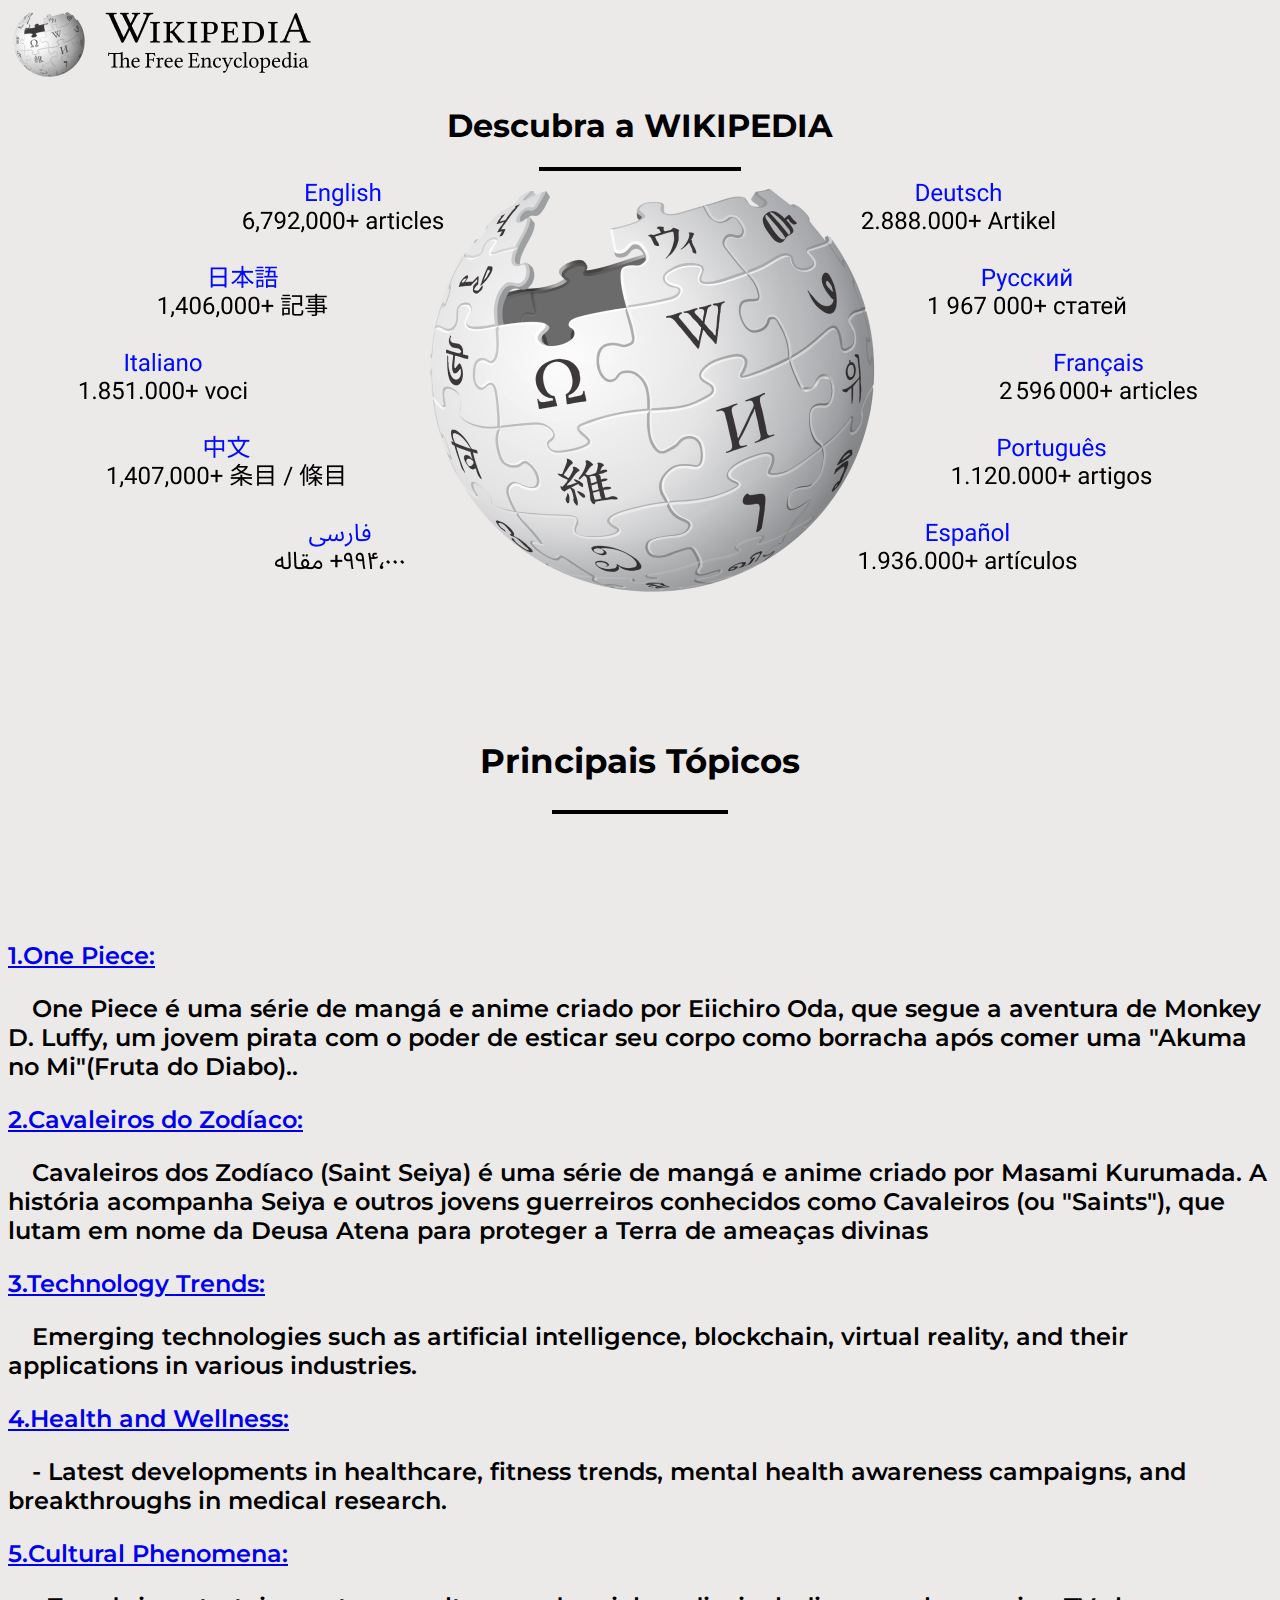
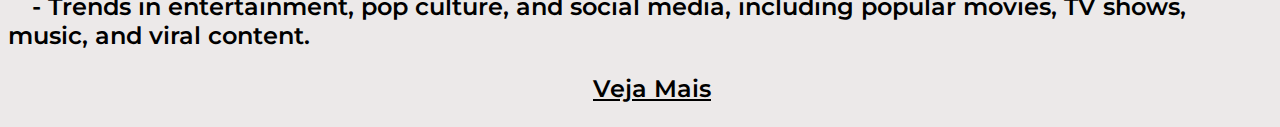
<file: index.html>
<!DOCTYPE html>
<html>
<head>
    <title>Wikipedia</title>
    <link rel="stylesheet" href="css.css">
    <link rel="preconnect" href="https://fonts.googleapis.com">
    <link rel="preconnect" href="https://fonts.gstatic.com" crossorigin>
    <link href="https://fonts.googleapis.com/css2?family=Montserrat:ital,wght@0,100..900;1,100..900&display=swap" rel="stylesheet">
</head>
<body>
         <img src="logoWiki.png" alt="">
    <div class="center">
        <h1>Descubra a WIKIPEDIA</h1>
        <hr class="LINHA11">
        <img src="mundoWiki.png" alt="">
        <h2 class="font">Principais Tópicos</h2>
        <hr class="LINHA22">
    </div>
    <div class="size">
        <a href="one piece.html">1.One Piece:</a>
        <p>One Piece é uma série de mangá e anime criado por Eiichiro Oda, que segue a aventura de Monkey D. Luffy, um jovem pirata com o poder  de esticar seu corpo como borracha após comer uma "Akuma no Mi"(Fruta do Diabo)..</p>
        <a href="cavaleiros.html">2.Cavaleiros do Zodíaco:</a>
        <p>Cavaleiros dos Zodíaco (Saint Seiya) é uma série de mangá e anime criado por Masami Kurumada. A história acompanha Seiya e outros jovens guerreiros conhecidos como Cavaleiros (ou "Saints"), que  lutam em nome da Deusa Atena para proteger a Terra de ameaças divinas</p>
        <a href="Technology Trends">3.Technology Trends:</a>
        <p>Emerging technologies such as artificial intelligence, blockchain, virtual reality, and their applications in various industries.</p>
        <a href="Health and Wellness">4.Health and Wellness:</a>
        <p>- Latest developments in healthcare, fitness trends, mental health awareness campaigns, and breakthroughs in medical research.</p>
        <a href="Cultural Phenomena">5.Cultural Phenomena:</a>
        <p>- Trends in entertainment, pop culture, and social media, including popular movies, TV shows, music, and viral content.</p>
        <p class="center"><u>Veja Mais</u></p>
    </div>
</body>
</html>
</file>
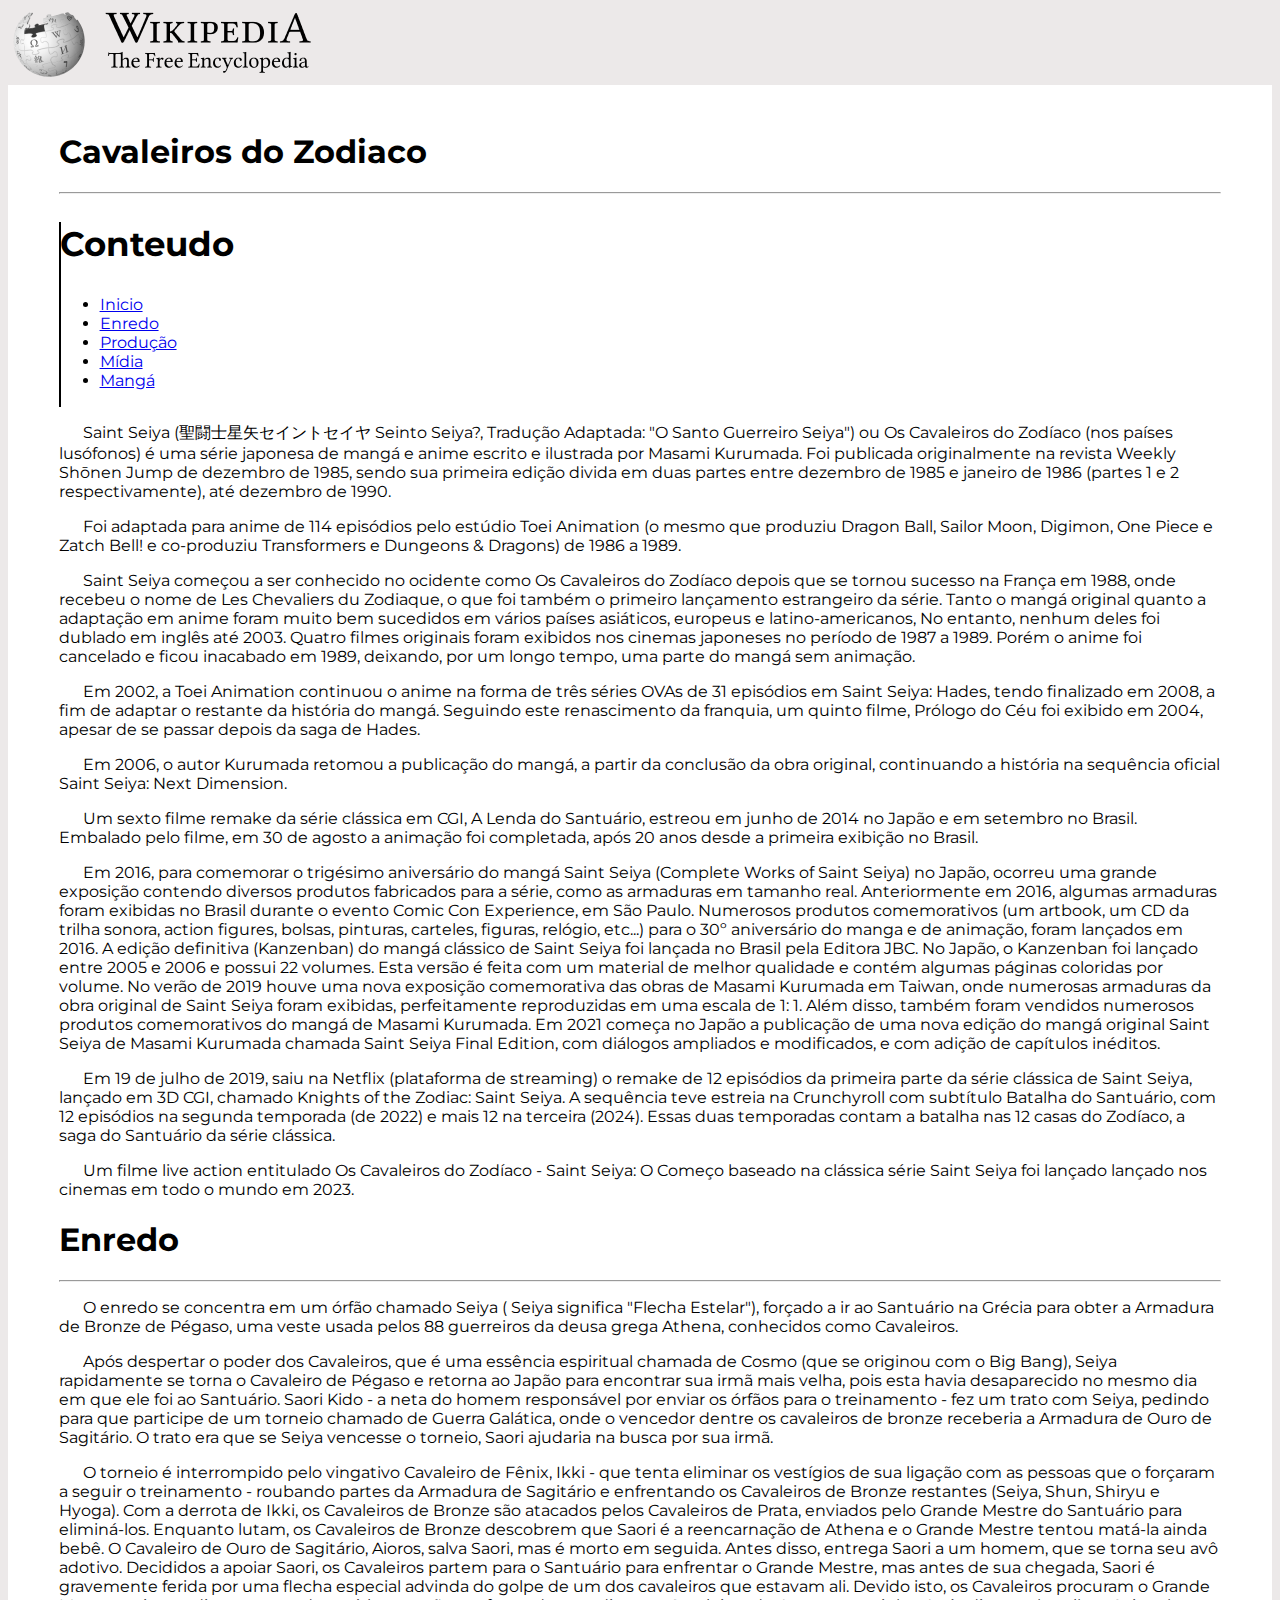
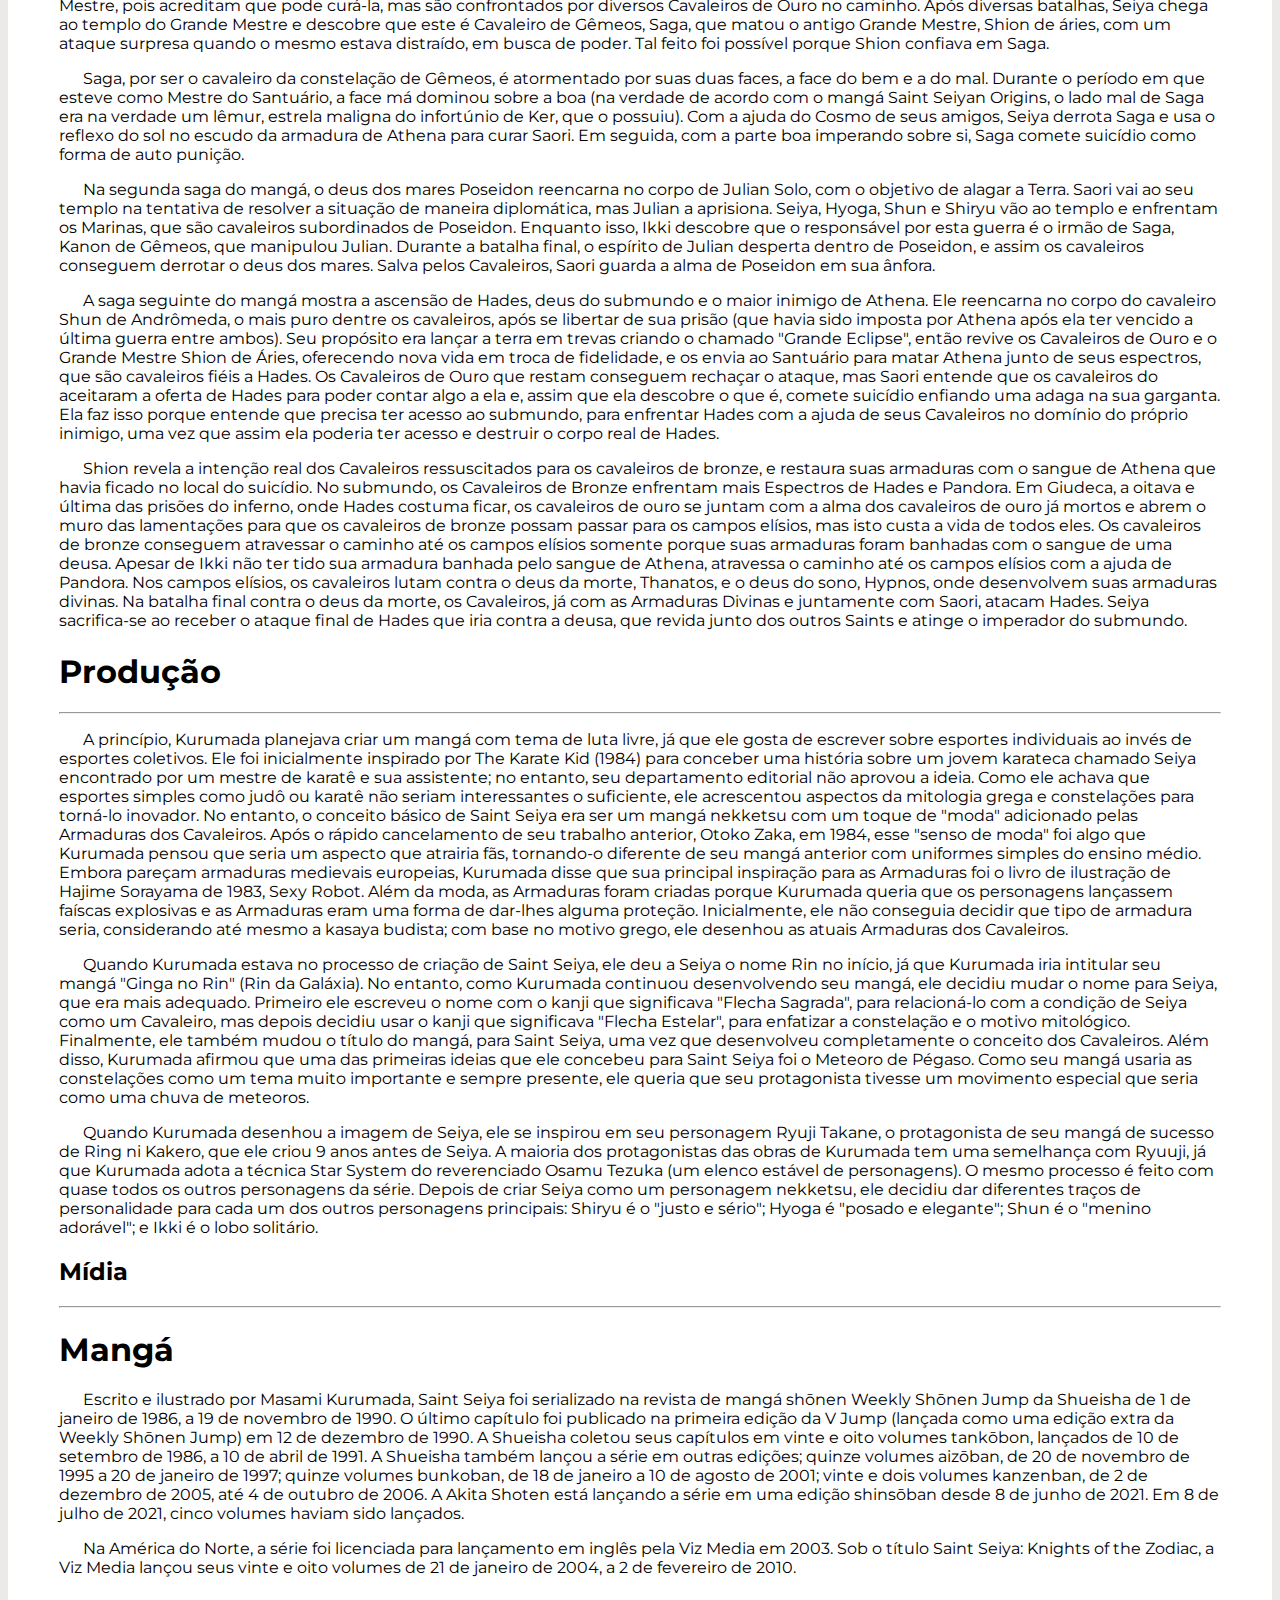
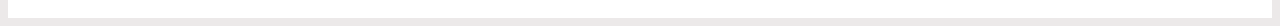
<file: cavaleiros.html>
<!DOCTYPE html>
<html>
    <head>
        <title>cavaleiros do zodiaco</title>
        <link rel="stylesheet" href="css.css">
        <link rel="stylesheet" href="css.css">
        <link rel="preconnect" href="https://fonts.googleapis.com">
        <link rel="preconnect" href="https://fonts.gstatic.com" crossorigin>
        <link href="https://fonts.googleapis.com/css2?family=Montserrat:ital,wght@0,100..900;1,100..900&display=swap" rel="stylesheet">
    </head>
    <body>
        <a href="index.html"><img src="logoWiki.png" alt="">
        </a>
        <div class= "w2">
            <h1>Cavaleiros do Zodiaco</h1> 
            <hr>
        
        
       
        
        <div class= "caixa-1">
            <h2 class= "CAIXA" > Conteudo </h2>
            <ul>
                <li><a href = "#in" >Inicio</a></li>
                <li><a href = "#hs" >Enredo</a></li>
                <li><a href = "#pr" >Produção</a></li>
                <li><a href = "#md" > Mídia</a></li>
                <li><a href = "#ma" > Mangá</a></li>
            </ul>
        </div>
        <p id = "in"> Saint Seiya (聖闘士星矢セイントセイヤ Seinto Seiya?, Tradução Adaptada: "O Santo Guerreiro Seiya") ou Os Cavaleiros do Zodíaco (nos países lusófonos) é uma série japonesa de mangá e anime escrito e ilustrada por Masami Kurumada. Foi publicada originalmente na revista Weekly Shōnen Jump de dezembro de 1985, sendo sua primeira edição divida em duas partes entre dezembro de 1985 e janeiro de 1986 (partes 1 e 2 respectivamente), até dezembro de 1990.</p>
        <p>Foi adaptada para anime de 114 episódios pelo estúdio Toei Animation (o mesmo que produziu Dragon Ball, Sailor Moon, Digimon, One Piece e Zatch Bell! e co-produziu Transformers e Dungeons & Dragons) de 1986 a 1989.</p>
        <p>Saint Seiya começou a ser conhecido no ocidente como Os Cavaleiros do Zodíaco depois que se tornou sucesso na França em 1988, onde recebeu o nome de Les Chevaliers du Zodiaque, o que foi também o primeiro lançamento estrangeiro da série. Tanto o mangá original quanto a adaptação em anime foram muito bem sucedidos em vários países asiáticos, europeus e latino-americanos, No entanto, nenhum deles foi dublado em inglês até 2003. Quatro filmes originais foram exibidos nos cinemas japoneses no período de 1987 a 1989. Porém o anime foi cancelado e ficou inacabado em 1989, deixando, por um longo tempo, uma parte do mangá sem animação.</p>
        <p>Em 2002, a Toei Animation continuou o anime na forma de três séries OVAs de 31 episódios em Saint Seiya: Hades, tendo finalizado em 2008, a fim de adaptar o restante da história do mangá. Seguindo este renascimento da franquia, um quinto filme, Prólogo do Céu foi exibido em 2004, apesar de se passar depois da saga de Hades.</p>
        <p>Em 2006, o autor Kurumada retomou a publicação do mangá, a partir da conclusão da obra original, continuando a história na sequência oficial Saint Seiya: Next Dimension.</p>
        <P>Um sexto filme remake da série clássica em CGI, A Lenda do Santuário, estreou em junho de 2014 no Japão e em setembro no Brasil. Embalado pelo filme, em 30 de agosto a animação foi completada, após 20 anos desde a primeira exibição no Brasil.</P>
        <p>Em 2016, para comemorar o trigésimo aniversário do mangá Saint Seiya (Complete Works of Saint Seiya) no Japão, ocorreu uma grande exposição contendo diversos produtos fabricados para a série, como as armaduras em tamanho real. Anteriormente em 2016, algumas armaduras foram exibidas no Brasil durante o evento Comic Con Experience, em São Paulo. Numerosos produtos comemorativos (um artbook, um CD da trilha sonora, action figures, bolsas, pinturas, carteles, figuras, relógio, etc...) para o 30º aniversário do manga e de animação, foram lançados em 2016. A edição definitiva (Kanzenban) do mangá clássico de Saint Seiya foi lançada no Brasil pela Editora JBC. No Japão, o Kanzenban foi lançado entre 2005 e 2006 e possui 22 volumes. Esta versão é feita com um material de melhor qualidade e contém algumas páginas coloridas por volume. No verão de 2019 houve uma nova exposição comemorativa das obras de Masami Kurumada em Taiwan, onde numerosas armaduras da obra original de Saint Seiya foram exibidas, perfeitamente reproduzidas em uma escala de 1: 1. Além disso, também foram vendidos numerosos produtos comemorativos do mangá de Masami Kurumada. Em 2021 começa no Japão a publicação de uma nova edição do mangá original Saint Seiya de Masami Kurumada chamada Saint Seiya Final Edition, com diálogos ampliados e modificados, e com adição de capítulos inéditos.</p>
        <p>Em 19 de julho de 2019, saiu na Netflix (plataforma de streaming) o remake de 12 episódios da primeira parte da série clássica de Saint Seiya, lançado em 3D CGI, chamado Knights of the Zodiac: Saint Seiya. A sequência teve estreia na Crunchyroll com subtítulo Batalha do Santuário, com 12 episódios na segunda temporada (de 2022) e mais 12 na terceira (2024). Essas duas temporadas contam a batalha nas 12 casas do Zodíaco, a saga do Santuário da série clássica.</p>
        <p>Um filme live action entitulado Os Cavaleiros do Zodíaco - Saint Seiya: O Começo baseado na clássica série Saint Seiya foi lançado lançado nos cinemas em todo o mundo em 2023.</p>
        <h1 id= "hs">Enredo</h1>
        <hr>
        <p>O enredo se concentra em um órfão chamado Seiya ( Seiya significa "Flecha Estelar"), forçado a ir ao Santuário na Grécia para obter a Armadura de Bronze de Pégaso, uma veste usada pelos 88 guerreiros da deusa grega Athena, conhecidos como Cavaleiros.</p>
        <p>Após despertar o poder dos Cavaleiros, que é uma essência espiritual chamada de Cosmo (que se originou com o Big Bang), Seiya rapidamente se torna o Cavaleiro de Pégaso e retorna ao Japão para encontrar sua irmã mais velha, pois esta havia desaparecido no mesmo dia em que ele foi ao Santuário. Saori Kido - a neta do homem responsável por enviar os órfãos para o treinamento - fez um trato com Seiya, pedindo para que participe de um torneio chamado de Guerra Galática, onde o vencedor dentre os cavaleiros de bronze receberia a Armadura de Ouro de Sagitário. O trato era que se Seiya vencesse o torneio, Saori ajudaria na busca por sua irmã.</p>
        <p>O torneio é interrompido pelo vingativo Cavaleiro de Fênix, Ikki - que tenta eliminar os vestígios de sua ligação com as pessoas que o forçaram a seguir o treinamento - roubando partes da Armadura de Sagitário e enfrentando os Cavaleiros de Bronze restantes (Seiya, Shun, Shiryu e Hyoga). Com a derrota de Ikki, os Cavaleiros de Bronze são atacados pelos Cavaleiros de Prata, enviados pelo Grande Mestre do Santuário para eliminá-los. Enquanto lutam, os Cavaleiros de Bronze descobrem que Saori é a reencarnação de Athena e o Grande Mestre tentou matá-la ainda bebê. O Cavaleiro de Ouro de Sagitário, Aioros, salva Saori, mas é morto em seguida. Antes disso, entrega Saori a um homem, que se torna seu avô adotivo. Decididos a apoiar Saori, os Cavaleiros partem para o Santuário para enfrentar o Grande Mestre, mas antes de sua chegada, Saori é gravemente ferida por uma flecha especial advinda do golpe de um dos cavaleiros que estavam ali. Devido isto, os Cavaleiros procuram o Grande Mestre, pois acreditam que pode curá-la, mas são confrontados por diversos Cavaleiros de Ouro no caminho. Após diversas batalhas, Seiya chega ao templo do Grande Mestre e descobre que este é Cavaleiro de Gêmeos, Saga, que matou o antigo Grande Mestre, Shion de áries, com um ataque surpresa quando o mesmo estava distraído, em busca de poder. Tal feito foi possível porque Shion confiava em Saga.</p>
        <p>Saga, por ser o cavaleiro da constelação de Gêmeos, é atormentado por suas duas faces, a face do bem e a do mal. Durante o período em que esteve como Mestre do Santuário, a face má dominou sobre a boa (na verdade de acordo com o mangá Saint Seiyan Origins, o lado mal de Saga era na verdade um lêmur, estrela maligna do infortúnio de Ker, que o possuiu). Com a ajuda do Cosmo de seus amigos, Seiya derrota Saga e usa o reflexo do sol no escudo da armadura de Athena para curar Saori. Em seguida, com a parte boa imperando sobre si, Saga comete suicídio como forma de auto punição.</p>
        <p>Na segunda saga do mangá, o deus dos mares Poseidon reencarna no corpo de Julian Solo, com o objetivo de alagar a Terra. Saori vai ao seu templo na tentativa de resolver a situação de maneira diplomática, mas Julian a aprisiona. Seiya, Hyoga, Shun e Shiryu vão ao templo e enfrentam os Marinas, que são cavaleiros subordinados de Poseidon. Enquanto isso, Ikki descobre que o responsável por esta guerra é o irmão de Saga, Kanon de Gêmeos, que manipulou Julian. Durante a batalha final, o espírito de Julian desperta dentro de Poseidon, e assim os cavaleiros conseguem derrotar o deus dos mares. Salva pelos Cavaleiros, Saori guarda a alma de Poseidon em sua ânfora.</p>
        <p>A saga seguinte do mangá mostra a ascensão de Hades, deus do submundo e o maior inimigo de Athena. Ele reencarna no corpo do cavaleiro Shun de Andrômeda, o mais puro dentre os cavaleiros, após se libertar de sua prisão (que havia sido imposta por Athena após ela ter vencido a última guerra entre ambos). Seu propósito era lançar a terra em trevas criando o chamado "Grande Eclipse", então revive os Cavaleiros de Ouro e o Grande Mestre Shion de Áries, oferecendo nova vida em troca de fidelidade, e os envia ao Santuário para matar Athena junto de seus espectros, que são cavaleiros fiéis a Hades. Os Cavaleiros de Ouro que restam conseguem rechaçar o ataque, mas Saori entende que os cavaleiros do aceitaram a oferta de Hades para poder contar algo a ela e, assim que ela descobre o que é, comete suicídio enfiando uma adaga na sua garganta. Ela faz isso porque entende que precisa ter acesso ao submundo, para enfrentar Hades com a ajuda de seus Cavaleiros no domínio do próprio inimigo, uma vez que assim ela poderia ter acesso e destruir o corpo real de Hades.</p>
        <p>Shion revela a intenção real dos Cavaleiros ressuscitados para os cavaleiros de bronze, e restaura suas armaduras com o sangue de Athena que havia ficado no local do suicídio. No submundo, os Cavaleiros de Bronze enfrentam mais Espectros de Hades e Pandora. Em Giudeca, a oitava e última das prisões do inferno, onde Hades costuma ficar, os cavaleiros de ouro se juntam com a alma dos cavaleiros de ouro já mortos e abrem o muro das lamentações para que os cavaleiros de bronze possam passar para os campos elísios, mas isto custa a vida de todos eles. Os cavaleiros de bronze conseguem atravessar o caminho até os campos elísios somente porque suas armaduras foram banhadas com o sangue de uma deusa. Apesar de Ikki não ter tido sua armadura banhada pelo sangue de Athena, atravessa o caminho até os campos elísios com a ajuda de Pandora. Nos campos elísios, os cavaleiros lutam contra o deus da morte, Thanatos, e o deus do sono, Hypnos, onde desenvolvem suas armaduras divinas. Na batalha final contra o deus da morte, os Cavaleiros, já com as Armaduras Divinas e juntamente com Saori, atacam Hades. Seiya sacrifica-se ao receber o ataque final de Hades que iria contra a deusa, que revida junto dos outros Saints e atinge o imperador do submundo.</p>
        <h1 id ="pr">Produção</h1>
        <hr>
        <p>A princípio, Kurumada planejava criar um mangá com tema de luta livre, já que ele gosta de escrever sobre esportes individuais ao invés de esportes coletivos. Ele foi inicialmente inspirado por The Karate Kid (1984) para conceber uma história sobre um jovem karateca chamado Seiya encontrado por um mestre de karatê e sua assistente; no entanto, seu departamento editorial não aprovou a ideia. Como ele achava que esportes simples como judô ou karatê não seriam interessantes o suficiente, ele acrescentou aspectos da mitologia grega e constelações para torná-lo inovador. No entanto, o conceito básico de Saint Seiya era ser um mangá nekketsu com um toque de "moda" adicionado pelas Armaduras dos Cavaleiros. Após o rápido cancelamento de seu trabalho anterior, Otoko Zaka, em 1984, esse "senso de moda" foi algo que Kurumada pensou que seria um aspecto que atrairia fãs, tornando-o diferente de seu mangá anterior com uniformes simples do ensino médio. Embora pareçam armaduras medievais europeias, Kurumada disse que sua principal inspiração para as Armaduras foi o livro de ilustração de Hajime Sorayama de 1983, Sexy Robot. Além da moda, as Armaduras foram criadas porque Kurumada queria que os personagens lançassem faíscas explosivas e as Armaduras eram uma forma de dar-lhes alguma proteção. Inicialmente, ele não conseguia decidir que tipo de armadura seria, considerando até mesmo a kasaya budista; com base no motivo grego, ele desenhou as atuais Armaduras dos Cavaleiros.</p>
        <p>Quando Kurumada estava no processo de criação de Saint Seiya, ele deu a Seiya o nome Rin no início, já que Kurumada iria intitular seu mangá "Ginga no Rin" (Rin da Galáxia). No entanto, como Kurumada continuou desenvolvendo seu mangá, ele decidiu mudar o nome para Seiya, que era mais adequado. Primeiro ele escreveu o nome com o kanji que significava "Flecha Sagrada", para relacioná-lo com a condição de Seiya como um Cavaleiro, mas depois decidiu usar o kanji que significava "Flecha Estelar", para enfatizar a constelação e o motivo mitológico. Finalmente, ele também mudou o título do mangá, para Saint Seiya, uma vez que desenvolveu completamente o conceito dos Cavaleiros. Além disso, Kurumada afirmou que uma das primeiras ideias que ele concebeu para Saint Seiya foi o Meteoro de Pégaso. Como seu mangá usaria as constelações como um tema muito importante e sempre presente, ele queria que seu protagonista tivesse um movimento especial que seria como uma chuva de meteoros.</p>
        <p>Quando Kurumada desenhou a imagem de Seiya, ele se inspirou em seu personagem Ryuji Takane, o protagonista de seu mangá de sucesso de Ring ni Kakero, que ele criou 9 anos antes de Seiya. A maioria dos protagonistas das obras de Kurumada tem uma semelhança com Ryuuji, já que Kurumada adota a técnica Star System do reverenciado Osamu Tezuka (um elenco estável de personagens). O mesmo processo é feito com quase todos os outros personagens da série. Depois de criar Seiya como um personagem nekketsu, ele decidiu dar diferentes traços de personalidade para cada um dos outros personagens principais: Shiryu é o "justo e sério"; Hyoga é "posado e elegante"; Shun é o "menino adorável"; e Ikki é o lobo solitário.</p>
        <h2 id = "md"> Mídia</h2>
        <hr>
        <h1 id = "ma"> Mangá</h1>
        <p>Escrito e ilustrado por Masami Kurumada, Saint Seiya foi serializado na revista de mangá shōnen Weekly Shōnen Jump da Shueisha de 1 de janeiro de 1986, a 19 de novembro de 1990. O último capítulo foi publicado na primeira edição da V Jump (lançada como uma edição extra da Weekly Shōnen Jump) em 12 de dezembro de 1990. A Shueisha coletou seus capítulos em vinte e oito volumes tankōbon, lançados de 10 de setembro de 1986, a 10 de abril de 1991. A Shueisha também lançou a série em outras edições; quinze volumes aizōban, de 20 de novembro de 1995 a 20 de janeiro de 1997; quinze volumes bunkoban, de 18 de janeiro a 10 de agosto de 2001; vinte e dois volumes kanzenban, de 2 de dezembro de 2005, até 4 de outubro de 2006. A Akita Shoten está lançando a série em uma edição shinsōban desde 8 de junho de 2021. Em 8 de julho de 2021, cinco volumes haviam sido lançados.</p>
        <p>Na América do Norte, a série foi licenciada para lançamento em inglês pela Viz Media em 2003. Sob o título Saint Seiya: Knights of the Zodiac, a Viz Media lançou seus vinte e oito volumes de 21 de janeiro de 2004, a 2 de fevereiro de 2010.</p>
        </div>
    </div>
    </body>
</html>
</file>
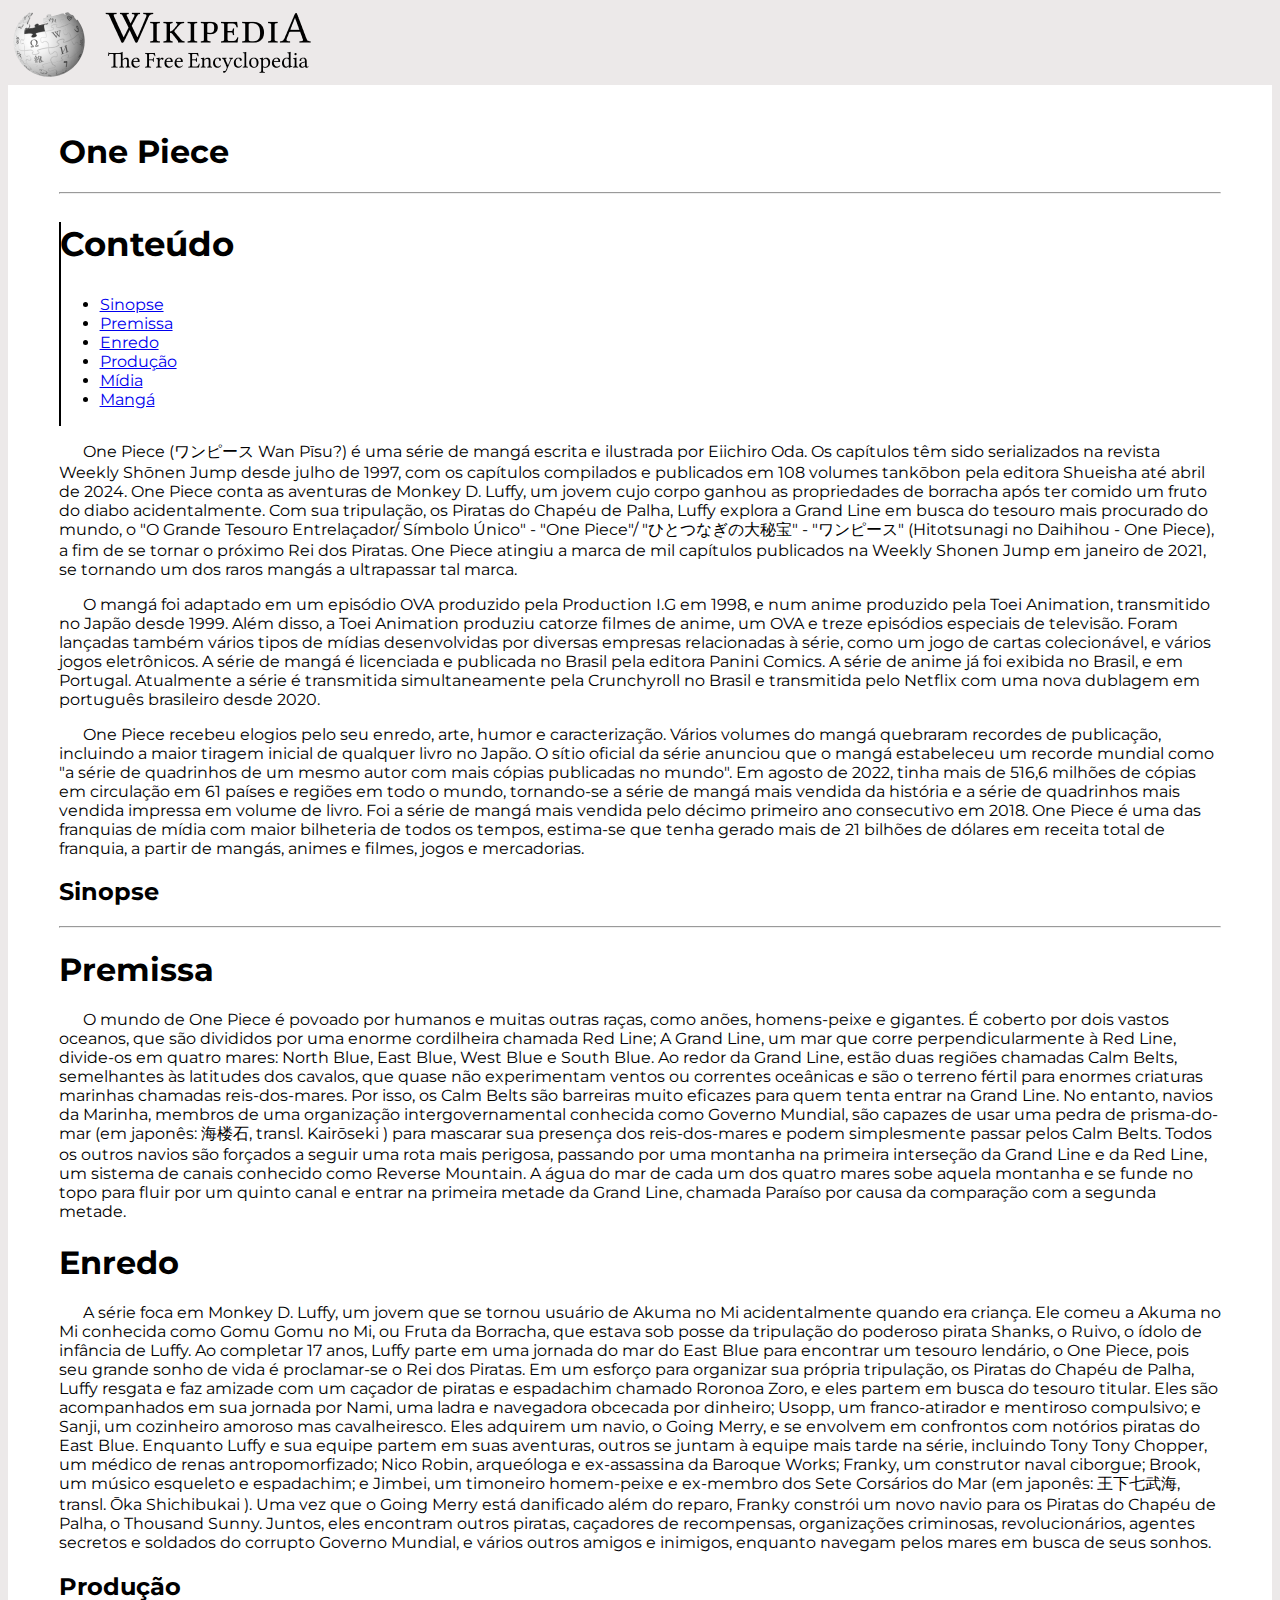
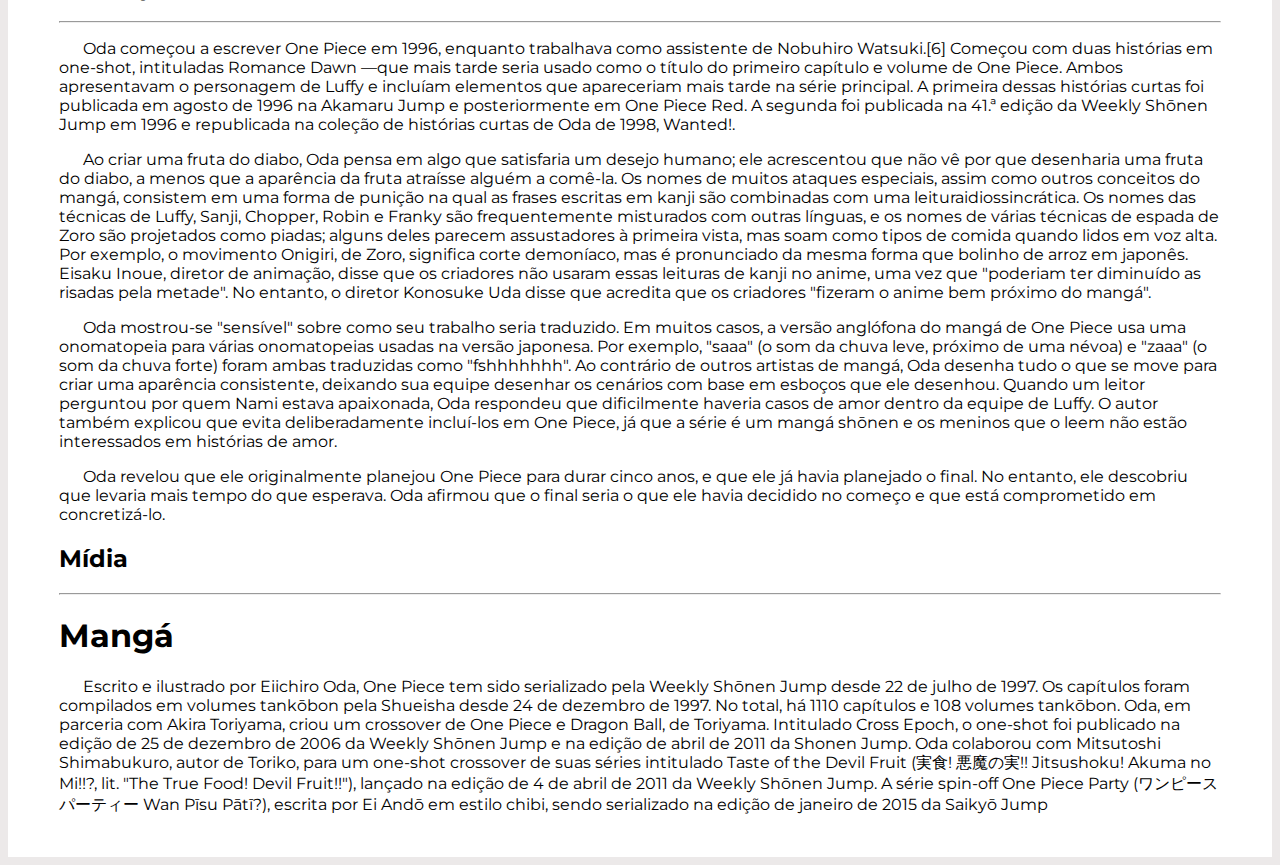
<file: one piece.html>
<!DOCTYPE html>
<html>
<head>
    <title>One Piece</title>
    <link rel="stylesheet" href="css.css">
    <link rel="preconnect" href="https://fonts.googleapis.com">
    <link rel="preconnect" href="https://fonts.gstatic.com" crossorigin>
    <link href="https://fonts.googleapis.com/css2?family=Montserrat:ital,wght@0,100..900;1,100..900&display=swap" rel="stylesheet">
</head>
<body>
    <a href="index.html">
   <img src="logoWiki.png" alt="">
    </a>
    <div class= "w2">
        <h1>One Piece</h1><hr>
        <div class="caixa-1">
            <h2 class="CAIXA">Conteúdo</h2>
            <ul>
                <li><a href="#Sino">Sinopse</a></li>
                <li><a href="#Pre">Premissa</a></li>
                <li><a href="#En">Enredo</a></li>
                <li><a href="#Production">Produção</a></li>
                <li><a href="#mid">Mídia</a></li>
                <li><a href="#Mang">Mangá</a></li>
            </ul>
        </div>
        <p>One Piece (ワンピース Wan Pīsu?) é uma série de mangá escrita e ilustrada por Eiichiro Oda. Os capítulos têm sido serializados na revista Weekly Shōnen Jump desde julho de 1997, com os capítulos compilados e publicados em 108 volumes tankōbon pela editora Shueisha até abril de 2024. One Piece conta as aventuras de Monkey D. Luffy, um jovem cujo corpo ganhou as propriedades de borracha após ter comido um fruto do diabo acidentalmente. Com sua tripulação, os Piratas do Chapéu de Palha, Luffy explora a Grand Line em busca do tesouro mais procurado do mundo, o "O Grande Tesouro Entrelaçador/ Símbolo Único" - "One Piece"/ "ひとつなぎの大秘宝" - "ワンピース" (Hitotsunagi no Daihihou - One Piece), a fim de se tornar o próximo Rei dos Piratas. One Piece atingiu a marca de mil capítulos publicados na Weekly Shonen Jump em janeiro de 2021, se tornando um dos raros mangás a ultrapassar tal marca.</p>
        <p>O mangá foi adaptado em um episódio OVA produzido pela Production I.G em 1998, e num anime produzido pela Toei Animation, transmitido no Japão desde 1999. Além disso, a Toei Animation produziu catorze filmes de anime, um OVA e treze episódios especiais de televisão. Foram lançadas também vários tipos de mídias desenvolvidas por diversas empresas relacionadas à série, como um jogo de cartas colecionável, e vários jogos eletrônicos. A série de mangá é licenciada e publicada no Brasil pela editora Panini Comics. A série de anime já foi exibida no Brasil, e em Portugal. Atualmente a série é transmitida simultaneamente pela Crunchyroll no Brasil e transmitida pelo Netflix com uma nova dublagem em português brasileiro desde 2020.</p>
        <p>One Piece recebeu elogios pelo seu enredo, arte, humor e caracterização. Vários volumes do mangá quebraram recordes de publicação, incluindo a maior tiragem inicial de qualquer livro no Japão. O sítio oficial da série anunciou que o mangá estabeleceu um recorde mundial como "a série de quadrinhos de um mesmo autor com mais cópias publicadas no mundo". Em agosto de 2022, tinha mais de 516,6 milhões de cópias em circulação em 61 países e regiões em todo o mundo, tornando-se a série de mangá mais vendida da história e a série de quadrinhos mais vendida impressa em volume de livro. Foi a série de mangá mais vendida pelo décimo primeiro ano consecutivo em 2018. One Piece é uma das franquias de mídia com maior bilheteria de todos os tempos, estima-se que tenha gerado mais de 21 bilhões de dólares em receita total de franquia, a partir de mangás, animes e filmes, jogos e mercadorias.</p>
        <h2 id="Sino">Sinopse</h2><hr>
        <h1 id="Prem">Premissa</h1>
        <p>O mundo de One Piece é povoado por humanos e muitas outras raças, como anões, homens-peixe e gigantes. É coberto por dois vastos oceanos, que são divididos por uma enorme cordilheira chamada Red Line; A Grand Line, um mar que corre perpendicularmente à Red Line, divide-os em quatro mares: North Blue, East Blue, West Blue e South Blue. Ao redor da Grand Line, estão duas regiões chamadas Calm Belts, semelhantes às latitudes dos cavalos, que quase não experimentam ventos ou correntes oceânicas e são o terreno fértil para enormes criaturas marinhas chamadas reis-dos-mares. Por isso, os Calm Belts são barreiras muito eficazes para quem tenta entrar na Grand Line. No entanto, navios da Marinha, membros de uma organização intergovernamental conhecida como Governo Mundial, são capazes de usar uma pedra de prisma-do-mar (em japonês: 海楼石, transl. Kairōseki ) para mascarar sua presença dos reis-dos-mares e podem simplesmente passar pelos Calm Belts. Todos os outros navios são forçados a seguir uma rota mais perigosa, passando por uma montanha na primeira interseção da Grand Line e da Red Line, um sistema de canais conhecido como Reverse Mountain. A água do mar de cada um dos quatro mares sobe aquela montanha e se funde no topo para fluir por um quinto canal e entrar na primeira metade da Grand Line, chamada Paraíso por causa da comparação com a segunda metade.</p>
        <h1 id="En">Enredo</h1>
        <p>A série foca em Monkey D. Luffy, um jovem que se tornou usuário de Akuma no Mi acidentalmente quando era criança. Ele comeu a Akuma no Mi conhecida como Gomu Gomu no Mi, ou Fruta da Borracha, que estava sob posse da tripulação do poderoso pirata Shanks, o Ruivo, o ídolo de infância de Luffy. Ao completar 17 anos, Luffy parte em uma jornada do mar do East Blue para encontrar um tesouro lendário, o One Piece, pois seu grande sonho de vida é proclamar-se o Rei dos Piratas. Em um esforço para organizar sua própria tripulação, os Piratas do Chapéu de Palha, Luffy resgata e faz amizade com um caçador de piratas e espadachim chamado Roronoa Zoro, e eles partem em busca do tesouro titular. Eles são acompanhados em sua jornada por Nami, uma ladra e navegadora obcecada por dinheiro; Usopp, um franco-atirador e mentiroso compulsivo; e Sanji, um cozinheiro amoroso mas cavalheiresco. Eles adquirem um navio, o Going Merry, e se envolvem em confrontos com notórios piratas do East Blue. Enquanto Luffy e sua equipe partem em suas aventuras, outros se juntam à equipe mais tarde na série, incluindo Tony Tony Chopper, um médico de renas antropomorfizado; Nico Robin, arqueóloga e ex-assassina da Baroque Works; Franky, um construtor naval ciborgue; Brook, um músico esqueleto e espadachim; e Jimbei, um timoneiro homem-peixe e ex-membro dos Sete Corsários do Mar (em japonês: 王下七武海, transl. Ōka Shichibukai ). Uma vez que o Going Merry está danificado além do reparo, Franky constrói um novo navio para os Piratas do Chapéu de Palha, o Thousand Sunny. Juntos, eles encontram outros piratas, caçadores de recompensas, organizações criminosas, revolucionários, agentes secretos e soldados do corrupto Governo Mundial, e vários outros amigos e inimigos, enquanto navegam pelos mares em busca de seus sonhos.</p>
        <h2 id="Production">Produção</h2>
        <hr>
        <p>Oda começou a escrever One Piece em 1996, enquanto trabalhava como assistente de Nobuhiro Watsuki.[6] Começou com duas histórias em one-shot, intituladas Romance Dawn —que mais tarde seria usado como o título do primeiro capítulo e volume de One Piece. Ambos apresentavam o personagem de Luffy e incluíam elementos que apareceriam mais tarde na série principal. A primeira dessas histórias curtas foi publicada em agosto de 1996 na Akamaru Jump e posteriormente em One Piece Red. A segunda foi publicada na 41.ª edição da Weekly Shōnen Jump em 1996 e republicada na coleção de histórias curtas de Oda de 1998, Wanted!.</p>
        <p>Ao criar uma fruta do diabo, Oda pensa em algo que satisfaria um desejo humano; ele acrescentou que não vê por que desenharia uma fruta do diabo, a menos que a aparência da fruta atraísse alguém a comê-la. Os nomes de muitos ataques especiais, assim como outros conceitos do mangá, consistem em uma forma de punição na qual as frases escritas em kanji são combinadas com uma leituraidiossincrática. Os nomes das técnicas de Luffy, Sanji, Chopper, Robin e Franky são frequentemente misturados com outras línguas, e os nomes de várias técnicas de espada de Zoro são projetados como piadas; alguns deles parecem assustadores à primeira vista, mas soam como tipos de comida quando lidos em voz alta. Por exemplo, o movimento Onigiri, de Zoro, significa corte demoníaco, mas é pronunciado da mesma forma que bolinho de arroz em japonês. Eisaku Inoue, diretor de animação, disse que os criadores não usaram essas leituras de kanji no anime, uma vez que "poderiam ter diminuído as risadas pela metade". No entanto, o diretor Konosuke Uda disse que acredita que os criadores "fizeram o anime bem próximo do mangá".</p>
        <p>Oda mostrou-se "sensível" sobre como seu trabalho seria traduzido. Em muitos casos, a versão anglófona do mangá de One Piece usa uma onomatopeia para várias onomatopeias usadas na versão japonesa. Por exemplo, "saaa" (o som da chuva leve, próximo de uma névoa) e "zaaa" (o som da chuva forte) foram ambas traduzidas como "fshhhhhhh". Ao contrário de outros artistas de mangá, Oda desenha tudo o que se move para criar uma aparência consistente, deixando sua equipe desenhar os cenários com base em esboços que ele desenhou. Quando um leitor perguntou por quem Nami estava apaixonada, Oda respondeu que dificilmente haveria casos de amor dentro da equipe de Luffy. O autor também explicou que evita deliberadamente incluí-los em One Piece, já que a série é um mangá shōnen e os meninos que o leem não estão interessados em histórias de amor.</p>
        <p>Oda revelou que ele originalmente planejou One Piece para durar cinco anos, e que ele já havia planejado o final. No entanto, ele descobriu que levaria mais tempo do que esperava. Oda afirmou que o final seria o que ele havia decidido no começo e que está comprometido em concretizá-lo.</p>
        <h2 id="mid">Mídia</h2><hr>
        <h1 id="Mang">Mangá</h1>
        <p>Escrito e ilustrado por Eiichiro Oda, One Piece tem sido serializado pela Weekly Shōnen Jump desde 22 de julho de 1997. Os capítulos foram compilados em volumes tankōbon pela Shueisha desde 24 de dezembro de 1997. No total, há 1110 capítulos e 108 volumes tankōbon. Oda, em parceria com Akira Toriyama, criou um crossover de One Piece e Dragon Ball, de Toriyama. Intitulado Cross Epoch, o one-shot foi publicado na edição de 25 de dezembro de 2006 da Weekly Shōnen Jump e na edição de abril de 2011 da Shonen Jump. Oda colaborou com Mitsutoshi Shimabukuro, autor de Toriko, para um one-shot crossover de suas séries intitulado Taste of the Devil Fruit (実食! 悪魔の実!! Jitsushoku! Akuma no Mi!!?, lit. "The True Food! Devil Fruit!!"), lançado na edição de 4 de abril de 2011 da Weekly Shōnen Jump. A série spin-off One Piece Party (ワンピースパーティー Wan Pīsu Pātī?), escrita por Ei Andō em estilo chibi, sendo serializado na edição de janeiro de 2015 da Saikyō Jump</p>
    </div>                                
</body>
</html>
</file>
<file: css.css>
body{
    background-color: rgb(236, 233, 233);
    font-family: "Montserrat" , sans-serif;
    margin: 0,2%,0,2%;
}

.center{
    text-align: center;

}

.LINHA11{
    border: 2px solid black;
    margin-left: 42%;
    margin-right: 42%;
}

.LINHA22{
    border: 2px solid black;
    margin-left: 43%;
    margin-right: 43%;
}

.font{
    font-size: 34px;
    margin-top: 10%;
}

p{ text-indent: 1.5rem;}

.size{
    font-size: 24px ;
    margin-top: 10%;
    font-weight: 600;
}

.w2{
    background-color: white;
    padding-left: 4%;
    padding-right: 4%;
    padding-top: 2%;
    padding-bottom: 2%;
}


.caixa-1{
    border-left: 1px solid;
    border-right: 1px solid;
    border-bottom: 1px solid;
    margin-right: 95rem;
}

.CAIXA{
    border-bottom: 1px solid;
    border-top: 1px solid;
    background-color: rgb(10,181,248);
    text-align: center;
    font-size: 34px;
}
</file>
